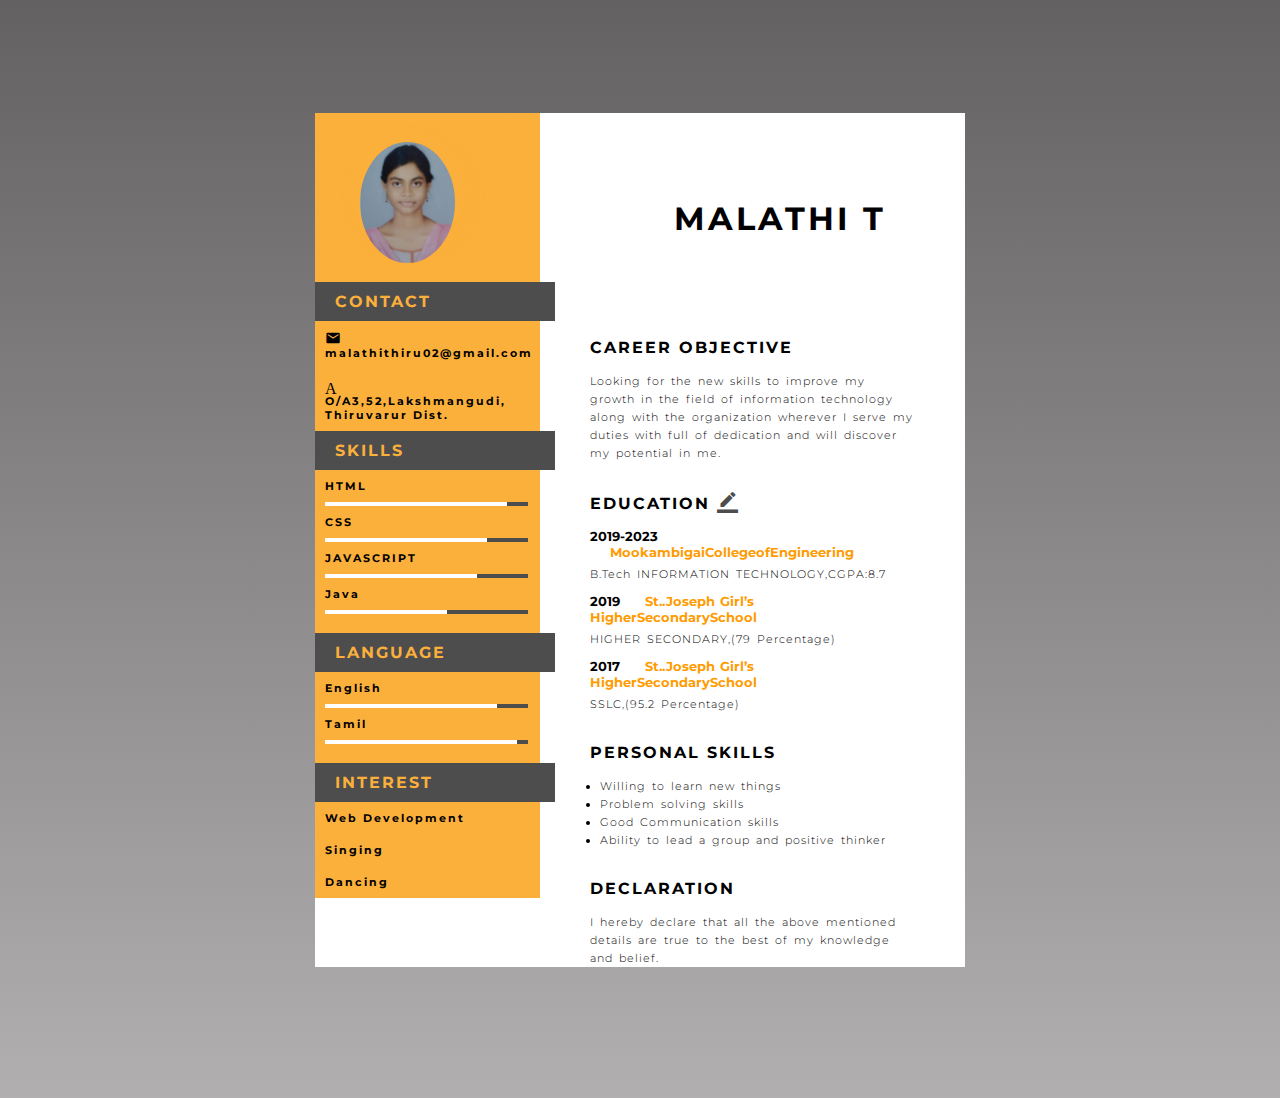
<file: Assessments/M1 Lead/Assingment 1/index.html>
<!DOCTYPE html>
<html>

<head>
    <title>Resume</title>
    <meta name="viewport" content="width=device-width, initial-scale=1.0">
    <link rel="stylesheet" type="text/css" href="style.css">
    <link href="https://fonts.googleapis.com/icon?family=Material+Icons" rel="stylesheet">

</head>

<body>

    <div class="main">
        <div class="left">
            <br>
            <div class="profile-img"><img src="malathi.jpeg"></div>

            <div class="box-1">
                <div class="heading">
                    <p>CONTACT</p>
                </div>

                <p class="p1"><i class="material-icons icons1">email</i>malathithiru02@gmail.com</p>
                <p class="p6"><i class="material-icons icons1">Address</i>O/A3,52,Lakshmangudi, Thiruvarur Dist.</p>

            </div>

            <div class="box-1">
                <div class="heading">
                    <p>SKILLS</p>
                </div>

                <p class="p1">HTML
                    <div class="skill-container">
                        <div class="skill html"></div>
                    </div>
                </p>

                <p class="p1">CSS
                    <div class="skill-container">
                        <div class="skill css"></div>
                    </div>
                </p>

                <p class="p1">JAVASCRIPT
                    <div class="skill-container">
                        <div class="skill js"></div>
                    </div>
                </p>

                <p class="p1">Java
                    <div class="skill-container">
                        <div class="skill java"></div>
                    </div>
                </p>
            </div>
            <br>

            <div class="box-1">
                <div class="heading">
                    <p>LANGUAGE</p>
                </div>

                <p class="p1">English
                    <div class="skill-container">
                        <div class="skill english"></div>
                    </div>
                </p>

                <p class="p1">Tamil
                    <div class="skill-container">
                        <div class="skill tamil"></div>
                    </div>
                </p>


            </div>
            <br>
            <div class="box-1">
                <div class="heading">
                    <p>INTEREST</p>
                </div>
                <p class="p8">Web Development</p>
                <p class="p8">Singing</p>
                <p class="p8">Dancing</p>

            </div>

        </div>


        <div class="right">
            <div class="name-div">
                <h1>MALATHI T</h1>
            </div>

            <div class="box-2">
                <h2>CAREER OBJECTIVE </h2>
                <p class="p2">
                    Looking for the new skills to improve my growth in the field of information technology along with the organization wherever I serve my duties with full of dedication and will discover my potential in me.
                </p>
            </div>



            <div class="box-2">
                <h2>EDUCATION <i class="material-icons icons3">border_color</i></h2>
                <p class="p3">2019-2023 <span>MookambigaiCollegeofEngineering</span></p>
                <p class="p2">
                    B.Tech INFORMATION TECHNOLOGY,CGPA:8.7
                </p>

                <p class="p3">2019 <span>St..Joseph Girl’s HigherSecondarySchool</span></p>
                <p class="p2">
                    HIGHER SECONDARY,(79 Percentage)
                </p>

                <p class="p3">2017 <span>St..Joseph Girl’s HigherSecondarySchool</span></p>
                <p class="p2">
                    SSLC,(95.2 Percentage)
                </p>
            </div>
            <div class="box-2">
                <h2>PERSONAL SKILLS </h2>
                <ul class="a1">
                    <li>Willing to learn new things</li>
                    <li>Problem solving skills</li>
                    <li>Good Communication skills</li>
                    <li>Ability to lead a group and positive thinker</li>
                </ul>
            </div>
            <div class="box-2">
                <h2>DECLARATION</h2>
                <p class="p2">I hereby declare that all the above mentioned details are true to the best of my knowledge and belief.</p>
            </div>
        </div>
    </div>




</body>

</html>
</file>
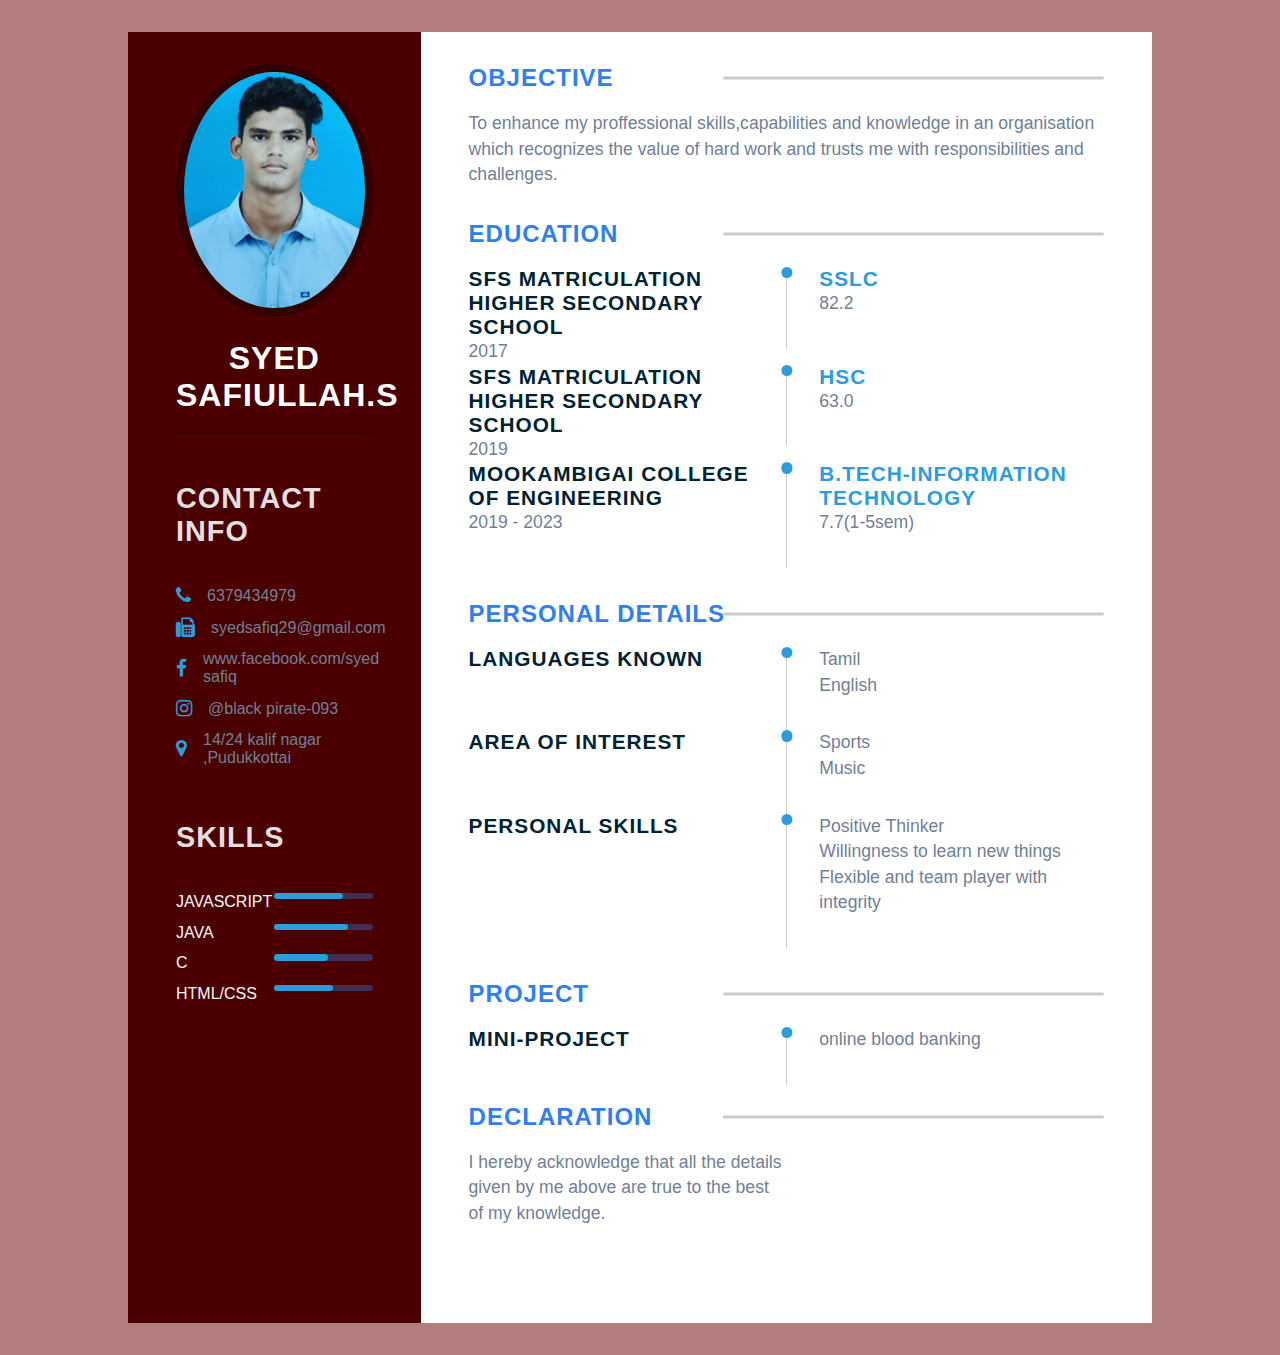
<file: Assessments/M3 Lead/Assingment 1/index.html>
<!DOCTYPE html>
<html lang="en">

<head>
    <meta charset="UTF-8">
    <meta http-equiv="X-UA-Compatible" content="IE=edge">
    <meta name="viewport" content="width=device-width, initial-scale=1.0">
    <title>Resume</title>
    <link rel="preconnect" href="https://fonts.gstatic.com">
    <link rel="stylesheet" href="styles.css">
    <link href="https://fonts.googleapis.com/css2?family=Poppins:wght@100;300;400;600&display=swap" rel="stylesheet">
    <link rel="stylesheet" href="https://cdnjs.cloudflare.com/ajax/libs/font-awesome/4.7.0/css/font-awesome.min.css">
</head>

<body>
    <main class="main-content">
        <section class="left-section">
            <div class="left-content">
                <div class="profile">
                    <div class="image">
                        <img src="syed.jpg" alt="profile">
                    </div>
                    <h2 class="name">syed safiullah.S</h2>
                </div>
                <div class="contact-info">
                    <h3 class="main-title">Contact Info</h3>
                    <ul>
                        <li>
                            <i class="fa fa-phone"></i> 6379434979
                        </li>
                        <li>
                            <i class="fa fa-fax"></i> syedsafiq29@gmail.com
                        </li>
                        <li>
                            <i class="fa fa-facebook"></i> www.facebook.com/syed safiq
                        </li>
                        <li>
                            <i class="fa fa-instagram"></i> @black pirate-093
                        </li>
                        <li>
                            <i class="fa fa-map-marker"></i> 14/24 kalif nagar ,Pudukkottai
                        </li>
                    </ul>
                </div>
                <div class="skills-section">
                    <h3 class="main-title">Skills</h3>
                    <ul>
                        <li>
                            <p class="skill-title">Javascript</p>
                            <div class="progress-bar">
                                <div class="progress js-progress"></div>
                            </div>
                        </li>
                        <li>
                            <p class="skill-title">Java</p>
                            <div class="progress-bar">
                                <div class="progress j-progress"></div>
                            </div>
                        </li>
                        <li>
                            <p class="skill-title">C</p>
                            <div class="progress-bar">
                                <div class="progress c-progress"></div>
                            </div>
                        </li>
                        <li>
                            <p class="skill-title">html/css</p>
                            <div class="progress-bar">
                                <div class="progress ps-progress"></div>
                            </div>
                        </li>
                    </ul>
                    <div>

                    </div>

        </section>
        <section class="right-section">
            <div class="right-main-content">
                <section class="about sect">
                    <h2 class="right-title">Objective</h2>
                    <p class="para">
                        To enhance my proffessional skills,capabilities and knowledge in an organisation which recognizes the value of hard work and trusts me with responsibilities and challenges.
                    </p>
                </section>
                <section class="education sect">
                    <h2 class="right-title">education</h2>
                    <div class="timeline">
                        <div class="left-tl-content">
                            <h5 class="tl-title">SFS Matriculation Higher Secondary School</h5>
                            <p class="para">2017</p>
                        </div>
                        <div class="right-tl-content">
                            <div class="tl-content">
                                <h5 class="tl-title-2">SSLC</h5>
                                <p class="para">
                                    82.2
                                </p>
                            </div>
                        </div>
                    </div>
                    <div class="timeline">
                        <div class="left-tl-content">
                            <h5 class="tl-title">SFS Matriculation Higher Secondary School</h5>
                            <p class="para">2019</p>
                        </div>
                        <div class="right-tl-content">
                            <div class="tl-content">
                                <h5 class="tl-title-2">HSC</h5>
                                <p class="para">
                                    63.0
                                </p>
                            </div>
                        </div>
                    </div>
                    <div class="timeline">
                        <div class="left-tl-content">
                            <h5 class="tl-title">Mookambigai College Of Engineering</h5>
                            <p class="para">2019 - 2023</p>
                        </div>
                        <div class="right-tl-content">
                            <div class="tl-content">
                                <h5 class="tl-title-2">B.Tech-Information Technology</h5>
                                <p class="para">
                                    7.7(1-5sem)
                                </p>
                            </div>
                        </div>
                    </div>
                </section>
                <section class="awards sect">
                    <h2 class="right-title">Personal Details</h2>
                    <div class="timeline">
                        <div class="left-tl-content">
                            <h5 class="tl-title">Languages Known</h5>
                        </div>
                        <div class="right-tl-content">
                            <div class="tl-content">
                                <h5 class="tl-title-2"></h5>
                                <p class="para">
                                    Tamil
                                    <br> English
                                    <br>
                                </p>
                            </div>
                        </div>
                    </div>
                    <div class="timeline">
                        <div class="left-tl-content">
                            <h5 class="tl-title">Area Of Interest</h5>
                        </div>
                        <div class="right-tl-content">
                            <div class="tl-content">
                                <h5 class="tl-title-2"></h5>
                                <p class="para">
                                    Sports
                                    <br> Music
                                    <br>
                                </p>
                            </div>
                        </div>
                    </div>
                    <div class="timeline">
                        <div class="left-tl-content">
                            <h5 class="tl-title">Personal skills</h5>
                        </div>
                        <div class="right-tl-content">
                            <div class="tl-content">
                                <h5 class="tl-title-2"></h5>
                                <p class="para">
                                    Positive Thinker
                                    <br> Willingness to learn new things
                                    <br> Flexible and team player with integrity
                                    <br>
                                </p>
                            </div>
                        </div>
                    </div>
                </section>
                <section class="awards sect">
                    <h2 class="right-title">Project</h2>
                    <div class="timeline">
                        <div class="left-tl-content">
                            <h5 class="tl-title">Mini-Project</h5>
                        </div>
                        <div class="right-tl-content">
                            <div class="tl-content">
                                <h5 class="tl-title-2"></h5>
                                <p class="para">
                                    online blood banking
                                </p>
                            </div>
                        </div>
                    </div>
                    <br>
                    <section class="awards sect">
                        <h2 class="right-title">Declaration</h2>
                        <div class="timeline">
                            <p class="para">I hereby acknowledge that all the details given by me above are true to the best of my knowledge.</p>

                        </div>
            </div>
            </section>
            </section>
    </main>
</body>

</html>
</file>
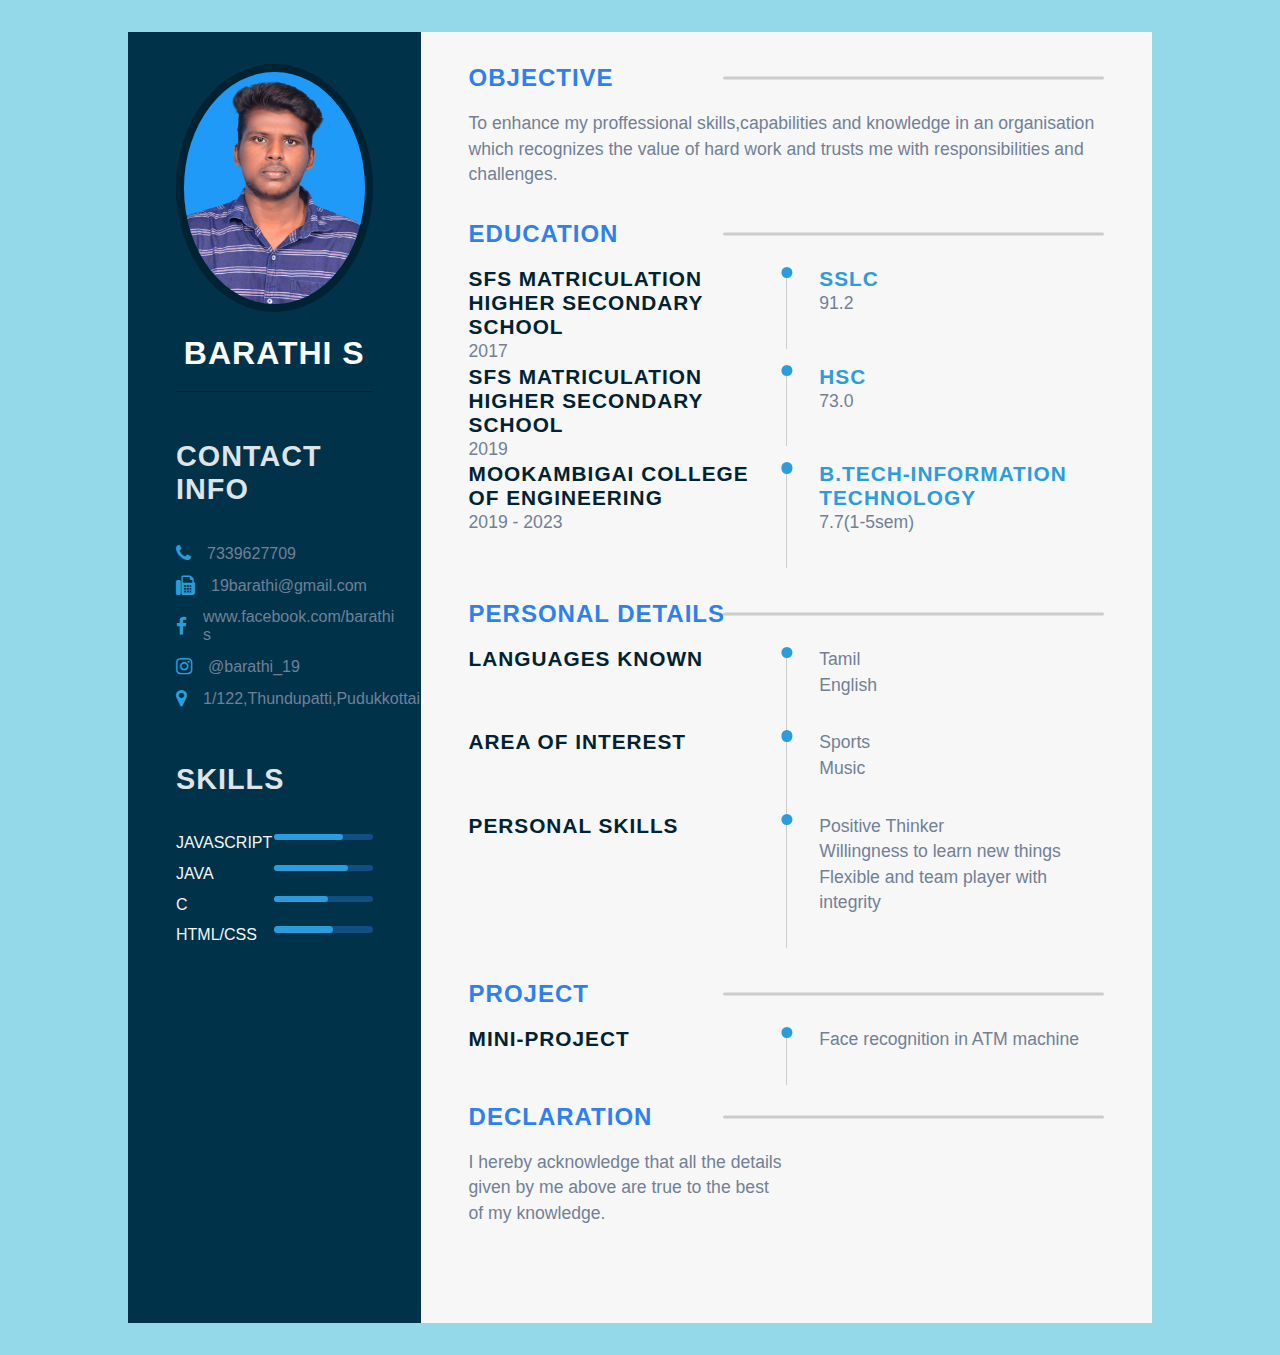
<file: Assessments/M4 Lead/Assingment 1/index.html>
<!DOCTYPE html>
<html lang="en">
<head>
    <meta charset="UTF-8">
    <meta http-equiv="X-UA-Compatible" content="IE=edge">
    <meta name="viewport" content="width=device-width, initial-scale=1.0">
    <title>Resume</title>
    <link rel="preconnect" href="https://fonts.gstatic.com">
    <link rel="stylesheet" href="styles.css">
    <link href="https://fonts.googleapis.com/css2?family=Poppins:wght@100;300;400;600&display=swap" rel="stylesheet">
    <link rel="stylesheet" href="https://cdnjs.cloudflare.com/ajax/libs/font-awesome/4.7.0/css/font-awesome.min.css">
</head>
<body>
    <main class="main-content">
        <section class="left-section">
            <div class="left-content">
                <div class="profile">
                    <div class="image">
                        <img src="avatar.jpg" alt="profile">
                    </div>
                    <h2 class="name">Barathi S</h2>
                </div>
                <div class="contact-info">
                    <h3 class="main-title">Contact Info</h3>
                    <ul>
                        <li>
                            <i class="fa fa-phone"></i>
                            7339627709
                        </li>
                        <li>
                            <i class="fa fa-fax"></i>
                            19barathi@gmail.com
                        </li>
                        <li>
                            <i class="fa fa-facebook"></i>
                            www.facebook.com/barathi s
                        </li>
                        <li>
                            <i class="fa fa-instagram"></i>
                            @barathi_19
                        </li>
                        <li>
                            <i class="fa fa-map-marker"></i>
                            1/122,Thundupatti,Pudukkottai
                        </li>
                    </ul>
                </div>
                <div class="skills-section">
                    <h3 class="main-title">Skills</h3>
                    <ul>
                        <li>
                            <p class="skill-title">Javascript</p>
                            <div class="progress-bar">
                                <div class="progress js-progress"></div>
                            </div>
                        </li>
                        <li>
                            <p class="skill-title">Java</p>
                            <div class="progress-bar">
                                <div class="progress j-progress"></div>
                            </div>
                        </li>
                        <li>
                            <p class="skill-title">C</p>
                            <div class="progress-bar">
                                <div class="progress c-progress"></div>
                            </div>
                        </li>
                        <li>
                            <p class="skill-title">html/css</p>
                            <div class="progress-bar">
                                <div class="progress ps-progress"></div>
                            </div>
                        </li>
                    </ul>
                <div>

                </div>
             
        </section>
        <section class="right-section">
            <div class="right-main-content">
                <section class="about sect">
                    <h2 class="right-title">Objective</h2>
                    <p class="para">
                        To enhance my proffessional skills,capabilities and knowledge in an organisation
                        which recognizes the value of hard work and trusts me with responsibilities and
                        challenges.
                    </p>
                </section>
                <section class="education sect">
                    <h2 class="right-title">education</h2>
                    <div class="timeline">
                        <div class="left-tl-content">
                            <h5 class="tl-title">SFS Matriculation Higher Secondary School</h5>
                            <p class="para">2017</p>
                        </div>
                        <div class="right-tl-content">
                            <div class="tl-content">
                                <h5 class="tl-title-2">SSLC</h5>
                                <p class="para">
                                    91.2
                                </p>
                            </div>
                        </div>
                    </div>
                    <div class="timeline">
                        <div class="left-tl-content">
                            <h5 class="tl-title">SFS Matriculation Higher Secondary School</h5>
                            <p class="para">2019</p>
                        </div>
                        <div class="right-tl-content">
                            <div class="tl-content">
                                <h5 class="tl-title-2">HSC</h5>
                                <p class="para">
                                    73.0
                                </p>
                            </div>
                        </div>
                    </div>
                    <div class="timeline">
                        <div class="left-tl-content">
                            <h5 class="tl-title">Mookambigai College Of Engineering</h5>
                            <p class="para">2019 - 2023</p>
                        </div>
                        <div class="right-tl-content">
                            <div class="tl-content">
                                <h5 class="tl-title-2">B.Tech-Information Technology</h5>
                                <p class="para">
                                    7.7(1-5sem)
                                </p>
                            </div>
                        </div>
                    </div>
                </section>
                <section class="awards sect">
                    <h2 class="right-title">Personal Details</h2>
                    <div class="timeline">
                        <div class="left-tl-content">
                            <h5 class="tl-title">Languages Known</h5>
                        </div>
                        <div class="right-tl-content">
                            <div class="tl-content">
                                <h5 class="tl-title-2"></h5>
                                <p class="para">
                                    Tamil
                                    <br>
                                    English
                                    <br>
                                </p>
                            </div>
                        </div>
                    </div>
                    <div class="timeline">
                        <div class="left-tl-content">
                            <h5 class="tl-title">Area Of Interest</h5>
                        </div>
                        <div class="right-tl-content">
                            <div class="tl-content">
                                <h5 class="tl-title-2"></h5>
                                <p class="para">
                                    Sports
                                    <br>
                                    Music
                                    <br>
                                </p>
                            </div>
                        </div>
                    </div>
                    <div class="timeline">
                        <div class="left-tl-content">
                            <h5 class="tl-title">Personal skills</h5>
                        </div>
                        <div class="right-tl-content">
                            <div class="tl-content">
                                <h5 class="tl-title-2"></h5>
                                <p class="para">
                                    Positive Thinker
                                    <br>
                                    Willingness to learn new things
                                    <br>
                                    Flexible and team player with integrity
                                    <br>
                                </p>
                            </div>
                        </div>
                    </div>
                </section>
                <section class="awards sect">
                    <h2 class="right-title">Project</h2>
                    <div class="timeline">
                        <div class="left-tl-content">
                            <h5 class="tl-title">Mini-Project</h5>
                        </div>
                        <div class="right-tl-content">
                            <div class="tl-content">
                                <h5 class="tl-title-2"></h5>
                                <p class="para">
                                    Face recognition in ATM machine
                                </p>
                            </div>
                        </div>
                    </div>
                    <br>
                    <section class="awards sect">
                        <h2 class="right-title">Declaration</h2>
                        <div class="timeline">
                            <p class="para">I hereby acknowledge that all the details given by me above are true to the best of my knowledge.</p>
                            
                        </div>
            </div>
        </section>
        </section>
    </main>
</body>
</html>
</file>
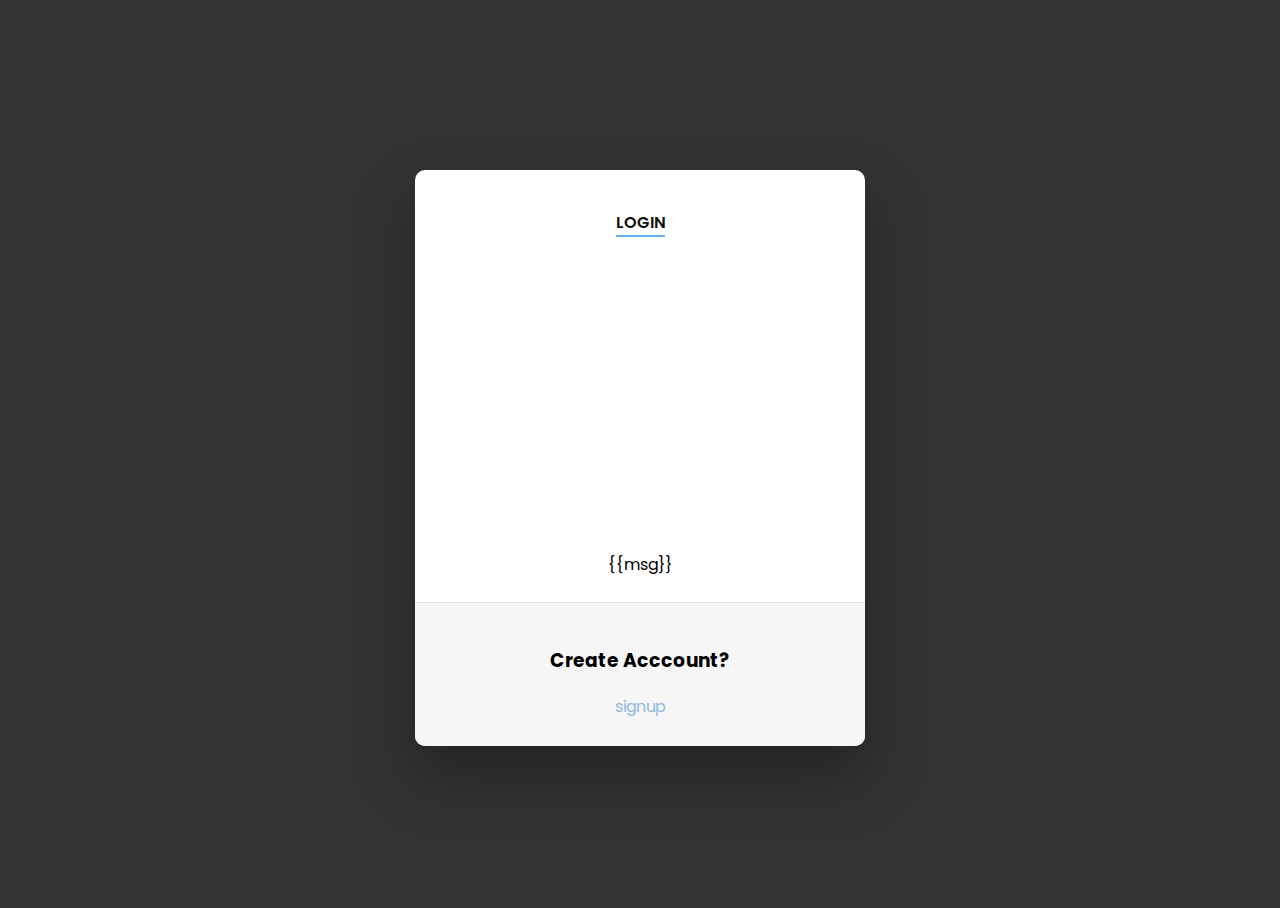
<file: Final Delivarables/templates/login.html>
<!DOCTYPE html>
<html lang="en">
<head>
<link rel="stylesheet" href="../static/css/login.css">    
</head>
<body>
<div class="wrapper fadeInDown">
  <div id="formContent">
    <!-- Tabs Titles -->
    <h2 class="active">login</h2>
   

    <!-- Icon -->
    <div class="fadeIn first">
      <h1>NUTRITION</h1>
    </div>

    <!-- Login Form -->
    <form action="/login" method="post">
      <input type="text" id="username" class="fadeIn second" name="username" placeholder="username">
      <input type="password" id="email" class="fadeIn third" name="password" placeholder="password">

      <input type="submit" class="fadeIn fifth" value="login">
    </form>
   {{msg}}
   <br>
<br>
 <div id="formFooter">
<h3> Create Acccount?</h3>
      <a class="underlineHover" href="register">signup</a>
    </div>
 
</div>
</body>
</html>
</file>
<file: Assessments/M1 Lead/Assingment 1/style.css>
@import url('https://fonts.googleapis.com/css2?family=Montserrat&display=swap');
body {
    background-image: linear-gradient(#636162, #b1afaf);
    height: 122vh;
    font-weight: bold;
    letter-spacing: 2px;
}

* {
    margin: 0px;
    padding: 0px;
    font-family: 'Montserrat', sans-serif;
}

.main {
    background-color: white;
    height: auto;
    width: 650px;
    position: absolute;
    transform: translate(-50%, -50%);
    left: 50%;
    top: 60%;
}

.left {
    background-color: #fbb03b;
    width: 225px;
    height: 100%;
    float: left;
}

.right {
    width: 425px;
    float: left;
}

.profile-img {
    height: 95px;
    width: 95px;
    border-radius: 50%;
    margin-bottom: 35px;
    margin-left: 35px;
    border: 10px solid #fbb03b;
    box-shadow: 6px 7px 9px 5px #fbb03b73;
}

.profile-img img {
    width: 100%;
    border-radius: 50%;
}

.box-1 {
    position: relative;
}

.heading {
    background-color: #4d4d4d;
    padding: 10px;
    color: #fbb03b;
    text-align: left;
    padding-left: 20px;
    margin-right: -15px;
}

.heading::after {
    content: '';
    position: absolute;
    width: 21px;
    height: 18px;
    background-color: #5a5959;
    left: 191px;
    top: 26px;
    transform: rotate(56deg);
    z-index: -1;
}

.p1 {
    padding: 9px 10px;
    font-size: 11px;
}

.p6 {
    padding: 9px 10px;
    font-size: 11px;
}

.icons1 {
    font-size: 16px!important;
    padding-right: 10px!important;
    vertical-align: sub;
}

.skill-container {
    width: 90%;
    background-color: #4d4d4d;
    margin: 0px 10px;
}

.skill {
    text-align: right;
    padding-top: 2px;
    padding-bottom: 2px;
    color: white;
}

.html {
    width: 90%;
    background-color: white;
}

.css {
    width: 80%;
    background-color: white;
}

.js {
    width: 75%;
    background-color: white;
}

.java {
    width: 60%;
    background-color: white;
}

.english {
    width: 85%;
    background-color: white;
}

.tamil {
    width: 95%;
    background-color: white;
}

.icons2 {
    padding: 18px 10px;
}

.name-div {
    padding: 86px 0px 60px 55px;
    text-align: center;
    letter-spacing: 3px;
}

.name-div h1 {
    margin-bottom: 10px;
}

.box-2 {
    padding: 0px 50px;
    margin-top: 30px;
}

.p2 {
    font-size: 11px;
    font-weight: 300;
    letter-spacing: 1px;
    word-spacing: 2px;
    line-height: 18px;
    margin-top: 5px;
}

.p8 {
    font-size: 11px;
    padding: 9px 10px;
}

h2 {
    font-size: 16px;
    margin-bottom: 15px;
}

.icons3 {
    vertical-align: bottom;
    font-size: 21px!important;
    color: #4d4d4d;
}

.p3 {
    font-size: 13px;
    word-spacing: 1px;
    letter-spacing: 0px;
    margin-top: 10px;
}

.a1 {
    padding-left: 10px;
    font-size: 11px;
    font-weight: 300;
    letter-spacing: 1px;
    word-spacing: 2px;
    line-height: 18px;
    margin-top: 5px;
}

.p3 span {
    color: #ff9b00;
    padding-left: 20px;
}
</file>
<file: Assessments/M3 Lead/Assingment 1/styles.css>
* {
    padding: 0;
    margin: 0;
    box-sizing: border-box;
    list-style: none;
    font-family: 'Nunito', sans-serif;
}

body {
    background-color: #ad7171ea;
}

.main-content {
    min-height: 100vh;
    width: 80%;
    margin: 2rem auto;
    display: grid;
    grid-template-columns: repeat(7, 1fr);
}

.left-section {
    grid-column: span 2;
    height: 100%;
    background-color: #4a0000;
}

.right-section {
    grid-column: span 5;
    background-color: white;
    height: 100%;
}

.left-content {
    padding: 2rem 3rem;
}

.profile {
    width: 100%;
    border-bottom: 1px solid #330000;
}

.image {
    width: 100%;
    text-align: center;
}

.profile img {
    width: 100%;
    border-radius: 50%;
    border: 8px solid #330000;
}

.name {
    font-size: 2rem;
    color: white;
    text-align: center;
    text-transform: uppercase;
    letter-spacing: 1px;
    padding: 1.2rem 0;
}

.career {
    font-size: 1.2rem;
    color: #94D9EA;
    text-align: center;
    text-transform: uppercase;
    letter-spacing: 1px;
    padding-bottom: 1rem;
}

.main-title {
    font-size: 1.8rem;
    text-transform: uppercase;
    letter-spacing: 1px;
    color: #f7f7f7ec;
    padding-top: 3rem;
}

.contact-info ul {
    padding-top: 2rem;
}

.contact-info ul li {
    padding: .4rem 0;
    display: flex;
    align-items: center;
    color: #718096;
}

.contact-info ul li i {
    padding-right: 1rem;
    font-size: 1.2rem;
    color: #2D9CDB;
}

.skills-section ul {
    padding-top: 2rem;
}

.skills-section ul li {
    display: grid;
    grid-template-columns: repeat(2, 1fr);
    padding: .4rem 0;
}

.progress-bar {
    width: 100%;
    height: .4rem;
    background-color: #2f81ed5b;
    position: relative;
    border-radius: 12px;
}

.progress {
    height: 100%;
    position: absolute;
    left: 0;
    background-color: #2D9CDB;
    border-radius: 12px;
}

.js-progress {
    width: 70%;
}

.ps-progress {
    width: 60%;
}

.j-progress {
    width: 75%;
}

.c-progress {
    width: 55%;
}

.n-progress {
    width: 63%;
}

.w-progress {
    width: 78%;
}

.skill-title {
    text-transform: uppercase;
    color: #f7f7f7;
    font-size: 1rem;
}

.sub-title {
    padding-top: 2rem;
    font-size: 1.2rem;
    text-transform: uppercase;
    color: #f7f7f7;
}

.sub-para {
    color: #ccc;
    padding: .4rem 0;
}

.aof-section li {
    color: #ccc;
    padding: .2rem 0;
}

.aof-section li i {
    padding-right: .5rem;
    font-size: 1.2rem;
    color: #2D9CDB;
}

.right-main-content {
    padding: 2rem 3rem;
}

.right-title {
    letter-spacing: 1px;
    text-transform: uppercase;
    color: #2F80ED;
    margin-bottom: 1.2rem;
    position: relative;
}

.right-title::after {
    content: "";
    position: absolute;
    width: 60%;
    height: .2rem;
    background-color: #ccc;
    border-radius: 12px;
    right: 0;
    top: 50%;
    transform: translateY(-50%);
}

.para {
    line-height: 1.6rem;
    color: #718096;
    font-size: 1.1rem;
}

.sect {
    padding-bottom: 2rem;
}

.timeline {
    display: grid;
    grid-template-columns: repeat(2, 1fr);
}

.tl-title {
    letter-spacing: 1px;
    font-size: 1.3rem;
    color: #002333;
    text-transform: uppercase;
}

.tl-title-2 {
    letter-spacing: 1px;
    font-size: 1.3rem;
    color: #2D9CDB;
    text-transform: uppercase;
}

.tl-content {
    border-left: 1px solid #ccc;
    padding-left: 2rem;
    position: relative;
    padding-bottom: 2rem;
}

.tl-title-2::before {
    content: "";
    position: absolute;
    width: .7rem;
    height: .7rem;
    background-color: #2D9CDB;
    border-radius: 50%;
    transform: translateX(-50%);
    left: 0;
}


/*Media Querries*/

@media screen and (max-width:823px) {
    .right-title::after {
        width: 40%;
    }
}

@media screen and (max-width:681px) {
    .right-title::after {
        width: 30%;
    }
}

@media screen and (max-width:780px) {
    .timeline {
        grid-template-columns: repeat(1, 1fr);
    }
}

@media screen and (max-width:780px) {
    .left-section {
        grid-column: span 3;
    }
    .right-section {
        grid-column: span 4;
    }
}

@media screen and (max-width:1200px) {
    .main-content {
        grid-template-columns: repeat(1, 1fr);
    }
    .profile img {
        width: 40%;
    }
}

@media screen and (max-width:700px) {
    .profile img {
        width: 60%;
    }
}

@media screen and (max-width:390px) {
    .name {
        font-size: 1.5rem;
    }
}
</file>
<file: Assessments/M4 Lead/Assingment 1/styles.css>
*{
    padding: 0;
    margin: 0;
    box-sizing: border-box;
    list-style: none;
    font-family: 'Nunito', sans-serif;
}

body{
    background-color: #94D9EA;
}

.main-content{
    min-height: 100vh;
    width: 80%;
    margin: 2rem auto;
    display: grid;
    grid-template-columns: repeat(7, 1fr);
}

.left-section{
    grid-column: span 2;
    height: 100%;
    background-color: #00324A;
}
.right-section{
    grid-column: span 5;
    background-color: #f7f7f7;
    height: 100%;
}


.left-content{
    padding: 2rem 3rem;
}
.profile{
    width: 100%;
    border-bottom: 1px solid #002333;
}

.image{
    width: 100%;
    text-align: center;
}
.profile img{
    width: 100%;
    border-radius: 50%;
    border: 8px solid #002333;
    
}

.name{
    font-size: 2rem;
    color: white;
    text-align: center;
    text-transform: uppercase;
    letter-spacing: 1px;
    padding: 1.2rem 0;
}

.career{
    font-size: 1.2rem;
    color: #94D9EA;
    text-align: center;
    text-transform: uppercase;
    letter-spacing: 1px;
    padding-bottom: 1rem;
}

.main-title{
    font-size: 1.8rem;
    text-transform: uppercase;
    letter-spacing: 1px;
    color: #f7f7f7ec;
    padding-top: 3rem;
}

.contact-info ul{
    padding-top: 2rem;
}

.contact-info ul li{
    padding: .4rem 0;
    display: flex;
    align-items: center;
    color: #718096;
}
.contact-info ul li i{
    padding-right: 1rem;
    font-size: 1.2rem;
    color: #2D9CDB;
}

.skills-section ul{
    padding-top: 2rem;
}
.skills-section ul li{
    display: grid;
    grid-template-columns: repeat(2, 1fr);
    padding: .4rem 0;
}

.progress-bar{
    width: 100%;
    height: .4rem;
    background-color: #2f81ed5b;
    position: relative;
    border-radius: 12px;
}
.progress{
    height: 100%;
    position: absolute;
    left: 0;
    background-color: #2D9CDB;
    border-radius: 12px;
}
.js-progress{
    width: 70%;
}
.ps-progress{
    width: 60%;
}
.j-progress{
    width: 75%;
}
.c-progress{
    width: 55%;
}
.n-progress{
    width: 63%;
}
.w-progress{
    width: 78%;
}


.skill-title{
    text-transform: uppercase;
    color: #f7f7f7;
    font-size: 1rem;
}

.sub-title{
    padding-top: 2rem;
    font-size: 1.2rem;
    text-transform: uppercase;
    color: #f7f7f7;
}

.sub-para{
    color: #ccc;
    padding: .4rem 0;
}

.aof-section li{
    color: #ccc;
    padding: .2rem 0;
}
.aof-section li i{
    padding-right: .5rem;
    font-size: 1.2rem;
    color: #2D9CDB;
}

.right-main-content{
    padding: 2rem 3rem;
}


.right-title{
    letter-spacing: 1px;
    text-transform: uppercase;
    color: #2F80ED;
    margin-bottom: 1.2rem;
    position: relative;
}

.right-title::after{
    content: "";
    position: absolute;
    width: 60%;
    height: .2rem;
    background-color: #ccc;
    border-radius: 12px;
    right: 0;
    top: 50%;
    transform: translateY(-50%);
}

.para{
    line-height: 1.6rem;
    color: #718096;
    font-size: 1.1rem;
}

.sect{
    padding-bottom: 2rem;
}

.timeline{
    display: grid;
    grid-template-columns: repeat(2, 1fr);
}

.tl-title{
    letter-spacing: 1px;
    font-size: 1.3rem;
    color: #002333;
    text-transform: uppercase;
}
.tl-title-2{
    letter-spacing: 1px;
    font-size: 1.3rem;
    color: #2D9CDB;
    text-transform: uppercase;
}

.tl-content{
    border-left: 1px solid #ccc;
    padding-left: 2rem;
    position: relative;
    padding-bottom: 2rem;
}

.tl-title-2::before{
    content: "";
    position: absolute;
    width: .7rem;
    height: .7rem;
    background-color: #2D9CDB;
    border-radius: 50%;
    transform: translateX(-50%);
    left: 0;
}

/*Media Querries*/
@media screen and (max-width:823px){
    .right-title::after{
        width: 40%;
    }
}
@media screen and (max-width:681px){
    .right-title::after{
        width: 30%;
    }
}
@media screen and (max-width:780px){
    .timeline{
        grid-template-columns: repeat(1, 1fr);
    }
}
@media screen and (max-width:780px){
    .left-section{
        grid-column: span 3;
    }
    .right-section{
        grid-column: span 4;
    }
}
@media screen and (max-width:1200px){
    .main-content{
        grid-template-columns: repeat(1, 1fr);
    }
    .profile img{
        width: 40%;
    }
}
@media screen and (max-width:700px){
    .profile img{
        width: 60%;
    }
}
@media screen and (max-width:390px){
    .name{
        font-size: 1.5rem;
    }
}
</file>
<file: Final Delivarables/static/css/login.css>
@import url('https://fonts.googleapis.com/css?family=Poppins');

/* BASIC */

html {
    background: linear-gradient(rgba(0, 0, 0, 0.8), rgba(0, 0, 0, 0.8)), url(https://nutritionproject1.s3.jp-tok.cloud-object-storage.appdomain.cloud/prjimg.jpg);
    height: 100vh;
    -webkit-background-size: cover;
    background-size: cover;
    background-position: center center;
    position: relative;
}

body {
    font-family: "Poppins", sans-serif;
    height: 100vh;
}

a {
    color: #92badd;
    display: inline-block;
    text-decoration: none;
    font-weight: 400;
}

h2 {
    text-align: center;
    font-size: 16px;
    font-weight: 600;
    text-transform: uppercase;
    display: inline-block;
    margin: 40px 8px 10px 8px;
    color: #cccccc;
}


/* STRUCTURE */

.wrapper {
    display: flex;
    align-items: center;
    flex-direction: column;
    justify-content: center;
    width: 100%;
    min-height: 100%;
    padding: 20px;
}

#formContent {
    -webkit-border-radius: 10px 10px 10px 10px;
    border-radius: 10px 10px 10px 10px;
    background: #fff;
    padding: 30px;
    width: 90%;
    max-width: 450px;
    position: relative;
    padding: 0px;
    -webkit-box-shadow: 0 30px 60px 0 rgba(0, 0, 0, 0.3);
    box-shadow: 0 30px 60px 0 rgba(0, 0, 0, 0.3);
    text-align: center;
}

#formFooter {
    background-color: #f6f6f6;
    border-top: 1px solid #dce8f1;
    padding: 25px;
    text-align: center;
    -webkit-border-radius: 0 0 10px 10px;
    border-radius: 0 0 10px 10px;
}


/* TABS */

h2.inactive {
    color: #cccccc;
}

h2.active {
    color: #0d0d0d;
    border-bottom: 2px solid #5fbae9;
}


/* FORM TYPOGRAPHY*/

input[type=button],
input[type=submit],
input[type=reset] {
    background-color: #56baed;
    border: none;
    color: white;
    padding: 15px 80px;
    text-align: center;
    text-decoration: none;
    display: inline-block;
    text-transform: uppercase;
    font-size: 13px;
    -webkit-box-shadow: 0 10px 30px 0 rgba(95, 186, 233, 0.4);
    box-shadow: 0 10px 30px 0 rgba(95, 186, 233, 0.4);
    -webkit-border-radius: 5px 5px 5px 5px;
    border-radius: 5px 5px 5px 5px;
    margin: 5px 20px 40px 20px;
    -webkit-transition: all 0.3s ease-in-out;
    -moz-transition: all 0.3s ease-in-out;
    -ms-transition: all 0.3s ease-in-out;
    -o-transition: all 0.3s ease-in-out;
    transition: all 0.3s ease-in-out;
}

input[type=button]:hover,
input[type=submit]:hover,
input[type=reset]:hover {
    background-color: #39ace7;
}

input[type=button]:active,
input[type=submit]:active,
input[type=reset]:active {
    -moz-transform: scale(0.95);
    -webkit-transform: scale(0.95);
    -o-transform: scale(0.95);
    -ms-transform: scale(0.95);
    transform: scale(0.95);
}

input[type=text],input[type=password] {
    background-color: #f6f6f6;
    border: none;
    color: #0d0d0d;
    padding: 15px 32px;
    text-align: center;
    text-decoration: none;
    display: inline-block;
    font-size: 16px;
    margin: 5px;
    width: 85%;
    border: 2px solid #f6f6f6;
    -webkit-transition: all 0.5s ease-in-out;
    -moz-transition: all 0.5s ease-in-out;
    -ms-transition: all 0.5s ease-in-out;
    -o-transition: all 0.5s ease-in-out;
    transition: all 0.5s ease-in-out;
    -webkit-border-radius: 5px 5px 5px 5px;
    border-radius: 5px 5px 5px 5px;
}

input[type=text]:focus,input[type=password]:focus {
    background-color: #fff;
    border-bottom: 2px solid #5fbae9;
}

input[type=text]:placeholder,input[type=password]:placeholder {
    color: #cccccc;
}


/* ANIMATIONS */


/* Simple CSS3 Fade-in-down Animation */

.fadeInDown {
    -webkit-animation-name: fadeInDown;
    animation-name: fadeInDown;
    -webkit-animation-duration: 1s;
    animation-duration: 1s;
    -webkit-animation-fill-mode: both;
    animation-fill-mode: both;
}

@-webkit-keyframes fadeInDown {
    0% {
        opacity: 0;
        -webkit-transform: translate3d(0, -100%, 0);
        transform: translate3d(0, -100%, 0);
    }
    100% {
        opacity: 1;
        -webkit-transform: none;
        transform: none;
    }
}

@keyframes fadeInDown {
    0% {
        opacity: 0;
        -webkit-transform: translate3d(0, -100%, 0);
        transform: translate3d(0, -100%, 0);
    }
    100% {
        opacity: 1;
        -webkit-transform: none;
        transform: none;
    }
}


/* Simple CSS3 Fade-in Animation */

@-webkit-keyframes fadeIn {
    from {
        opacity: 0;
    }
    to {
        opacity: 1;
    }
}

@-moz-keyframes fadeIn {
    from {
        opacity: 0;
    }
    to {
        opacity: 1;
    }
}

@keyframes fadeIn {
    from {
        opacity: 0;
    }
    to {
        opacity: 1;
    }
}

.fadeIn {
    opacity: 0;
    -webkit-animation: fadeIn ease-in 1;
    -moz-animation: fadeIn ease-in 1;
    animation: fadeIn ease-in 1;
    -webkit-animation-fill-mode: forwards;
    -moz-animation-fill-mode: forwards;
    animation-fill-mode: forwards;
    -webkit-animation-duration: 1s;
    -moz-animation-duration: 1s;
    animation-duration: 1s;
}

.fadeIn.first {
    -webkit-animation-delay: 0.4s;
    -moz-animation-delay: 0.4s;
    animation-delay: 0.4s;
}

.fadeIn.second {
    -webkit-animation-delay: 0.6s;
    -moz-animation-delay: 0.6s;
    animation-delay: 0.6s;
}

.fadeIn.third {
    -webkit-animation-delay: 0.8s;
    -moz-animation-delay: 0.8s;
    animation-delay: 0.8s;
}

.fadeIn.forth {
    -webkit-animation-delay: 0.8s;
    -moz-animation-delay: 0.8s;
    animation-delay: 0.8s;
}

.fadeIn.fifth {
    -webkit-animation-delay: 1s;
    -moz-animation-delay: 1s;
    animation-delay: 1s;
}


/* Simple CSS3 Fade-in Animation */

.underlineHover:after {
    display: block;
    left: 0;
    bottom: -10px;
    width: 0;
    height: 2px;
    background-color: #56baed;
    content: "";
    transition: width 0.2s;
}

.underlineHover:hover {
    color: #0d0d0d;
}

.underlineHover:hover:after {
    width: 100%;
}


/* OTHERS */

*:focus {
    outline: none;
}

#icon {
    width: 60%;
}

* {
    box-sizing: border-box;
}
</file>
